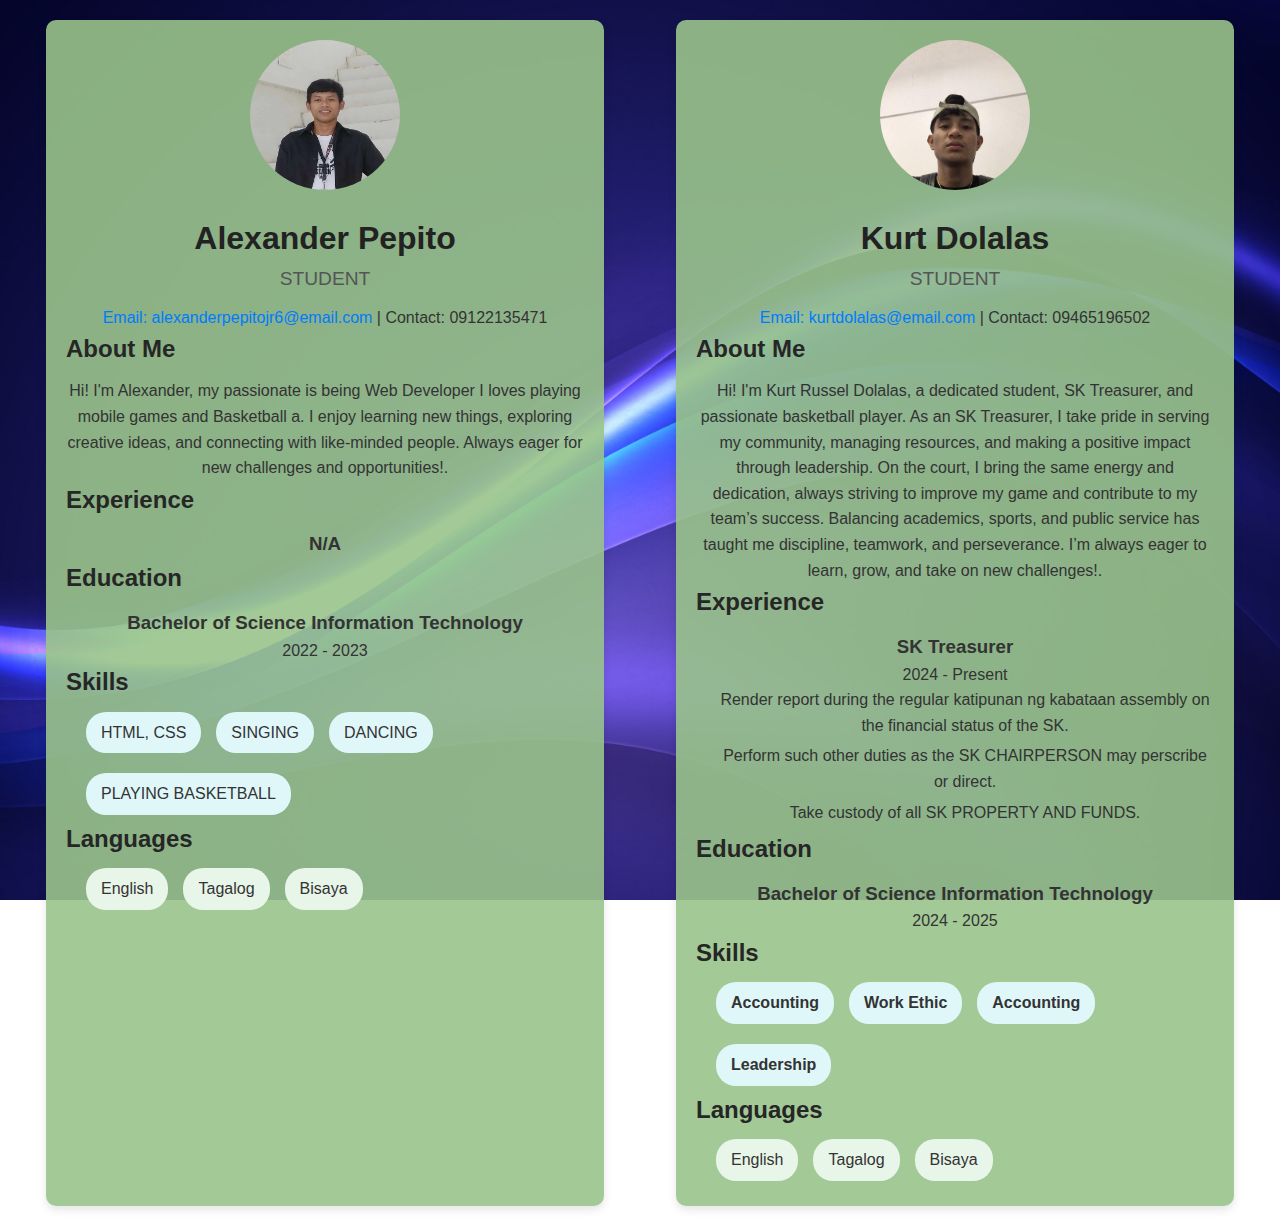
<file: cv combine/index.html>
<!DOCTYPE html>
<html lang="en">
<head>
    <meta charset="UTF-8">
    <meta name="viewport" content="width=device-width, initial-scale=1.0">
    <title>Combined CV</title>
    <link rel="stylesheet" href="style.css">
</head>
<body>
    <div class="container">
        
        <!-- Profile: Alexander Pepito -->
        <div class="profile">
            <img src="profile.jpeg.jpg" alt="Alexander Pepito">
            <h1>Alexander Pepito</h1>
            <p class="job-title">STUDENT</p>
            <p class="contact-info">
                <a href="mailto:alexanderpepitojr6@email.com">Email: alexanderpepitojr6@email.com</a> | Contact: 09122135471
            </p>
            
            <section class="about">
                <h2>About Me</h2>
                <p>Hi! I'm Alexander, my passionate is being Web Developer I loves playing mobile games and Basketball a. I enjoy learning new things, exploring creative ideas, and connecting with like-minded people. Always eager for new challenges and opportunities!.</p>
            </section>

            <section class="experience">
                <h2>Experience</h2>
                <div class="job">
                    <h3>N/A</h3>
                    
                    <section class="education">
                        <h2>Education</h2>
                        <div class="degree">
                            <h3>Bachelor of Science Information Technology</h3>
                            <p class="dates">2022 - 2023</p>
                        </div>
                    </section>
                    <section class="skills">
                        <h2>Skills</h2>
                        <ul>
                            <li>HTML, CSS</li>
                            <li>SINGING</li>
                            <li>DANCING</li>
                            <li>PLAYING BASKETBALL</li>
                            
                        </ul>
                    </section>
                    <section class="languages">
                        <h2>Languages</h2>
                        <ul>
                            <li>English</li>
                            <li>Tagalog</li>
                            <li>Bisaya</li>

                        </ul>
                    </section>
        
                </div>
            </section>
        </div>

        <!-- Profile: Kurt Dolalas -->
        <div class="profile">
            <img src="KURT.jpg" alt="Kurt Dolalas">
            <h1>Kurt Dolalas</h1>
            <p class="job-title">STUDENT</p>
            <p class="contact-info">
                <a href="mailto:kurtdolalas@email.com">Email: kurtdolalas@email.com</a> | Contact: 09465196502
            </p>
            
            <section class="about">
                <h2>About Me</h2>
                <p> Hi! I'm Kurt Russel Dolalas, a dedicated student, SK Treasurer, and passionate basketball player. As an SK Treasurer, I take pride in serving my community, managing resources, and making a positive impact through leadership. On the court, I bring the same energy and dedication, always striving to improve my game and contribute to my team’s success. Balancing academics, sports, and public service has taught me discipline, teamwork, and perseverance. I’m always eager to learn, grow, and take on new challenges!.</p>
            </section>

            <section class="experience">
                <h2>Experience</h2>
                <div class="job">
                    <h3>SK Treasurer</h3>
                    <p class="dates">2024 - Present</p>
                    <ul>
                        <li>Render report during the regular katipunan ng kabataan assembly on the financial status of the SK.</li>
                        <li>Perform such other duties as the SK CHAIRPERSON may perscribe or direct.</li>
                        <li>Take custody of all SK PROPERTY AND FUNDS.</li>
                    </ul>
                    <section class="education">
                        <h2>Education</h2>
                        <div class="degree">
                            <h3>Bachelor of Science Information Technology</h3>
                            <p class="dates">2024 - 2025</p>
                        </div>
                    </section>
                    <section class="skills">
                        <h2>Skills</h2>
                        <ul>
                            <li><b>Accounting</b></li>
                            <li><b>Work Ethic</b></li>
                            <li><b>Accounting</b></li>
                            <li><b>Leadership</b></li>
                            
                        </ul>
                    </section>
                    <section class="languages">
                        <h2>Languages</h2>
                        <ul>
                            <li>English</li>
                            <li>Tagalog</li>
                            <li>Bisaya</li>

                        </ul>
                    </section>
        
                </div>
            </section>
        </div>
    </div>
</body>
</html>
</file>
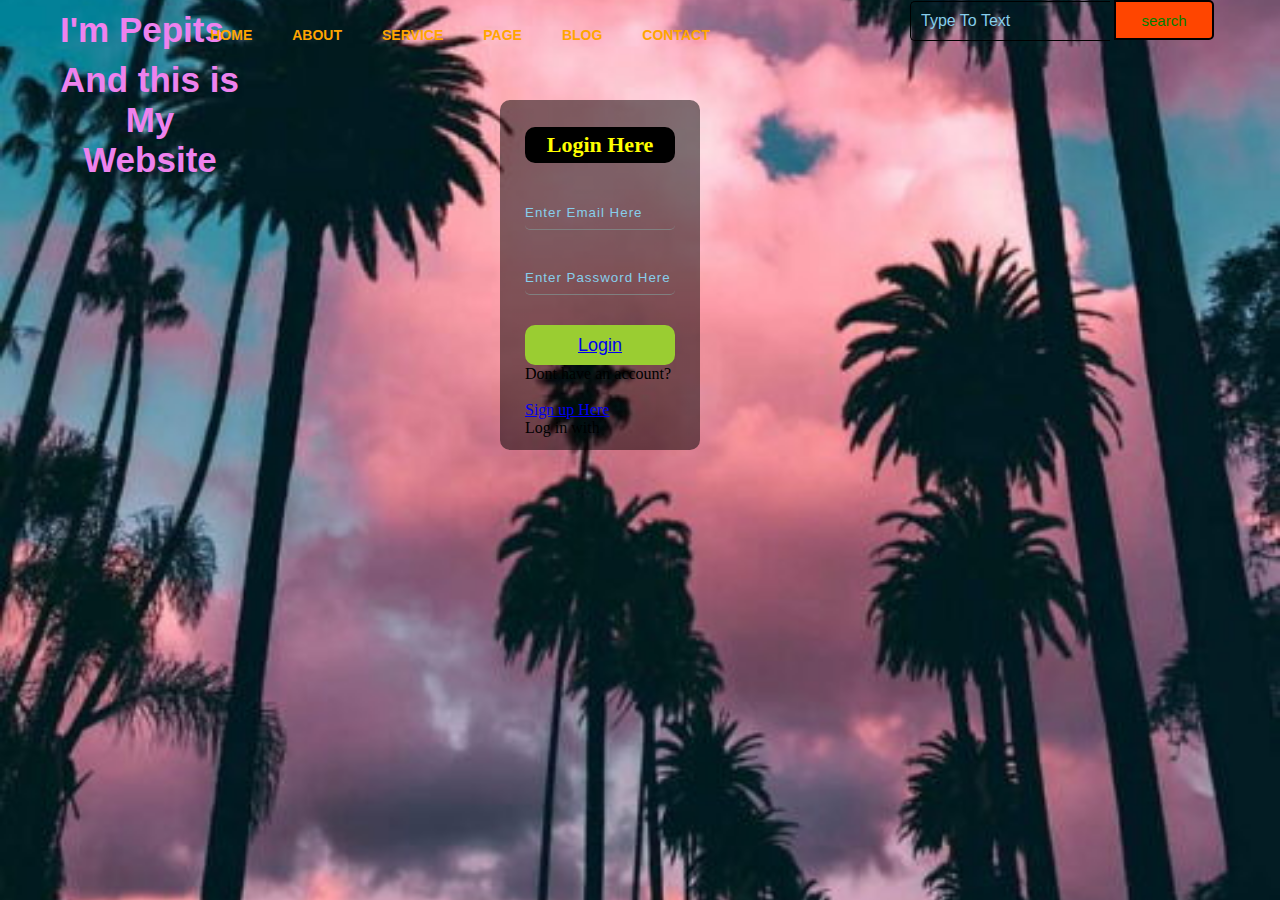
<file: pepito-landing page/index.html>
<!DOCTYPE html>

<html>
<head>
  <meta http-equiv="CONTENT-TYPE" content="text/html; charset=UTF-8">
  <title>Landing Page</title>
  <link rel="stylesheet"href="style.css">
</head>
<body>
  <div class="main">
    <div class="navbar">
      <div class="icon">
        <h1 class="logo">I'm Pepits</h1>
        <h2 class="par">And this is <center>My Website</center></h2>
        </div>
      <div class="menu">
        <ul>
          <li><a href="home.html">HOME</a></li>
          <li><a href="about.html">ABOUT</a></li>
          <li><a href="#">SERVICE</a></li>
          <li><a href="#">PAGE</a></li>
          <li><a href="#">BLOG</a></li>
          <li><a href="#">CONTACT</a></li>
        </ul>
        
      </div>
      <div class ="search">
        <input class ="srch"type="search"name=""placeholder="Type To Text">
        <a href="#"><button class="btn">search</button></a>
      </div>
    </div>
    <div class ="form">
        <h2>Login Here</h2>
        <input type="email"name="email"placeholder="Enter Email Here">
        <input type="password"name="password"placeholder="Enter Password Here">
        <button class="btnn"><a href="#">Login</a></button>
      <p class ="link">Dont have an account? </p><br>
      <a href ="#">Sign up Here</a>
      <p class= "liw">Log in with</p>
    </div>
      </div>
  </div>
</body>
</html>
</file>
<file: cv combine/style.css>
/* Reset styles */
* {
    margin: 0;
    padding: 0;
    box-sizing: border-box;
}

/* General styles */
body {
    font-family: Arial, sans-serif;
    background-image: url('bg.jfif'); /* Replace with your background image */
    background-size: cover;
    background-position: center;
    background-attachment: fixed;
    color: #333;
    line-height: 1.6;
}

/* Container styles */
.container {
    display: flex;
    justify-content: space-around;
    flex-wrap: wrap;
    padding: 20px;
    gap: 20px;
}

/* Profile section */
.profile {
    background-color: rgba(153, 195, 139, 0.9);
    padding: 20px;
    border-radius: 10px;
    width: 45%;
    box-shadow: 0 4px 8px rgba(0, 0, 0, 0.1);
    text-align: center;
}

.profile img {
    width: 150px;
    height: 150px;
    border-radius: 50%;
    margin-bottom: 15px;
}

.profile h1 {
    font-size: 2rem;
    color: #222;
}

.job-title {
    font-size: 1.2rem;
    color: #555;
    margin-bottom: 10px;
}

.contact-info a {
    color: #007BFF;
    text-decoration: none;
}

/* Sections */
h2 {
    font-size: 1.5rem;
    color: #262626;
    margin-bottom: 10px;
    text-align: left;
}
ul {
    list-style-type: none;
    margin-left: 20px;
  }
  
  ul li {
    margin-bottom: 5px;
  }
  
  .skills ul, .languages ul {
    display: flex;
    flex-wrap: wrap;
    gap: 15px;
  }
  
  .skills ul li, .languages ul li {
    background-color: #e0e0e0;
    padding: 8px 15px;
    border-radius: 20px;
  }
  
  .skills ul li {
    background-color: #e0f7fa;
  }
  
  .languages ul li {
    background-color: #e8f5e9;
  }
</file>
<file: pepito-landing page/style.css>
/* Reset default margin and padding */
* {
  margin: 0;
  padding: 0;
  box-sizing: border-box;
}

body {
  background-image: url('burak.jpg');
  background-size: cover;
  background-position: center;
}

/* Main section background fix */
main {
  width: 100%;
  background: linear-gradient(to top, rgba(0, 0, 0, 0.5) 50%, rgba(0, 0, 0, 0.5) 50%), url('1.jpg');
  background-size: cover;
  background-position: center;
}

/* Navbar */
.navbar {
  width: 1200px;
  height: 75px;
  margin: auto;
}

/* Icon and Logo */
.icon {
  width: 200px;
  float: left;
  height: 70px;
}

.logo, .par {
  color: violet;
  font-size: 35px;
  font-family: Arial;
  padding-left: 20px;
  float: left;
  padding-top: 10px;
}

/* Menu */
.menu {
  width: 400px;
  float: left;
  height: 70px;
}

ul {
  display: flex;
  justify-content: center;
  align-items: center;
  list-style: none;
}

ul li {
  margin-left: 40px;
  margin-top: 27px;
  font-size: 14px;
}

ul li a {
  text-decoration: none;
  color: orange;
  font-family: Arial;
  font-weight: bold;
  transition: 0.4s ease-in-out;
}

ul li a:hover {
  color: blue;
}

/* Search Box */
.search {
  width: 330px;
  float: left;
  margin-left: 270px;
}

.srch {
  font-family: 'Times New Roman';
  width: 200px;
  height: 40px;
  background: transparent;
  border: 1px solid black;
  border-right: none;
  color: brown;
  font-size: 16px;
  padding: 10px;
  border-radius: 5px 0 0 5px;
}

.btn {
  width: 100px;
  height: 40px;
  background: orangered;
  border: 2px solid black;
  color: green;
  font-size: 15px;
  border-radius: 0 5px 5px 0;
  cursor: pointer;
}

.btn:focus, .srch:focus {
  outline: none;
}

/* Login Form */
.form {
  width: 200px;
  height: 350px;
  background: linear-gradient(to top, rgba(0, 0, 0, 0.5) 50%, rgba(0, 0, 0, 0.5) 50%);
  position: absolute;
  top: 100px;
  left: 500px;
  border-radius: 10px;
  padding: 25px;
}

.form h2 {
  text-align: center;
  color: yellow;
  font-size: 22px;
  background-color: black;
  border-radius: 10px;
  margin: 2px 0;
  padding: 5px;
}

/* Input fields */
.form input {
  width: 100%;
  height: 35px;
  background: transparent;
  border: none;
  border-bottom: 1px solid gray;
  color: brown;
  letter-spacing: 1px;
  margin-top: 30px;
  font-family: sans-serif;
  border-radius: 5px;
}

.form input:focus {
  outline: none;
}

::placeholder {
  color: skyblue;
  font-family: Arial;
}

/* Submit Button */
.btnn {
  width: 100%;
  height: 40px;
  background: yellowgreen;
  border: none;
  margin-top: 30px;
  font-size: 18px;
  border-radius: 10px;
  cursor: pointer;
  color: white;
}
</file>
